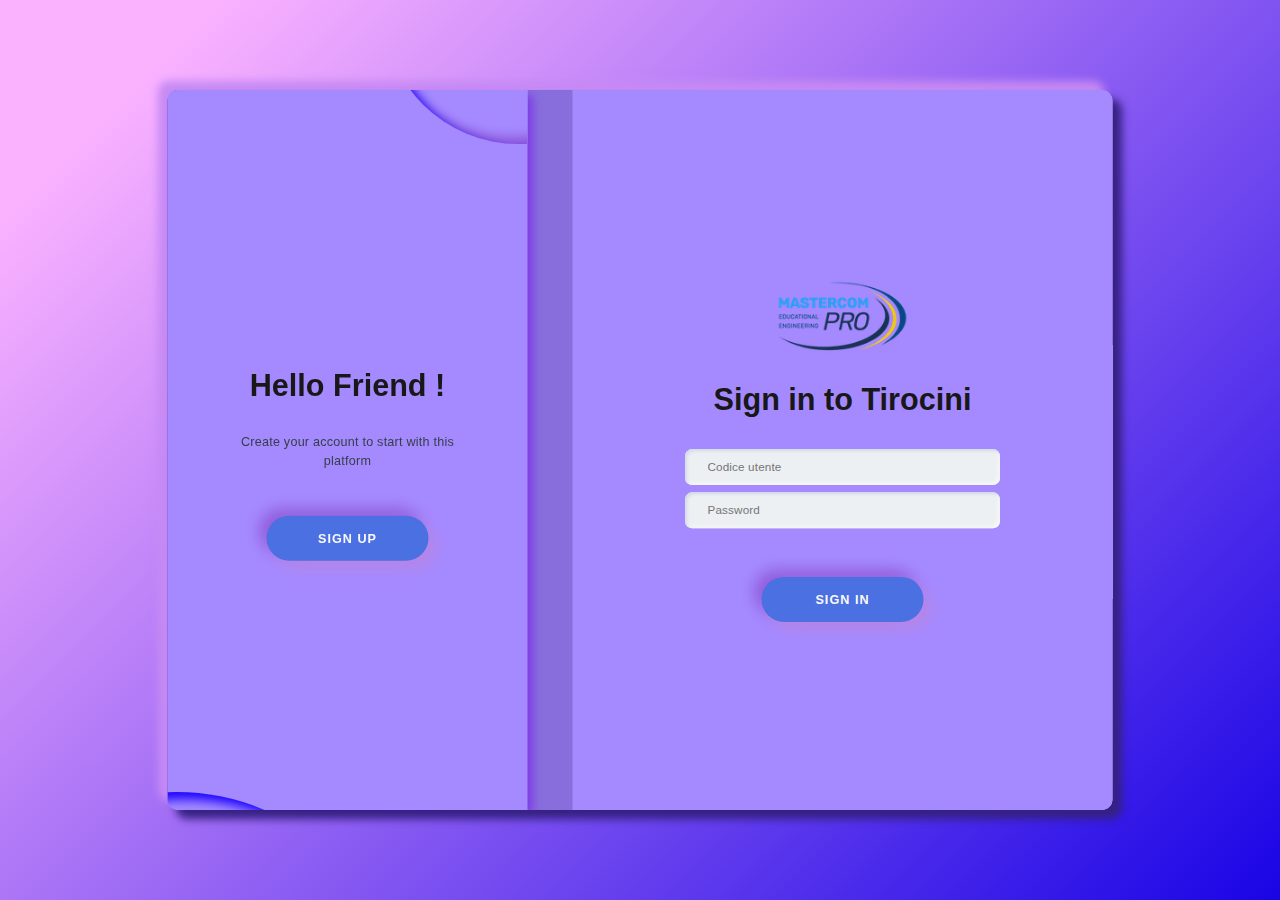
<file: index.html>
<!DOCTYPE html>
<html lang="en">

<head>
  <meta charset="utf-8">
  <meta name="viewport" content="width=device-width, initial-scale=1">
  <meta name="author" content="CodeHim">
  <title> Login Tirocini </title>
  <!-- Style CSS -->
  <link rel="stylesheet" href="./css/style.css">


</head>

<body>
  <!--$%adsense%$-->
  <main class="cd__main">
    <!-- Start DEMO HTML (Use the following code into your project)-->

    <div class="main">
      <div class="container a-container" id="a-container">
        <form class="form" id="b-form" method="" action="">
          <img src="mastercom.png" alt="logo">
          <h2 class="form_title title">Sign in to Tirocini</h2>
          
          <input class="form__input" type="text" placeholder="Codice utente">
          <input class="form__input" type="password" placeholder="Password">
          <button class="form__button button submit">SIGN IN</button>
        </form>
      </div>
      <div class="container b-container" id="b-container">
        <form class="form" id="a-form" method="" action="">
          <h2 class="form_title title">Create Account</h2>
          <span class="form__span">use your institute email</span>
          
          <!-- assegnare un codice casuale all'utente -->
          <input class="form__input" type="text" placeholder="Codice" disabled> 
          <input class="form__input" type="text" placeholder="Email">
          <input class="form__input" type="password" placeholder="Password">
          <button class="form__button button submit">SIGN UP</button>
        </form>
      </div>
      
      <div class="switch" id="switch-cnt">
        <div class="switch__circle switch__circle--t"></div>
        <div class="switch__circle"></div>
        
        
        <div class="switch__container " id="switch-c1">
          <h2 class="switch__title title">Hello Friend !</h2>
          <p class="switch__description description">Create your account to start with this platform</p>
          <button class="switch__button button switch-btn">SIGN UP</button>
        </div>
        <div class="switch__container is-hidden" id="switch-c2">
          <img src="mastercom.png" alt="logo">
          <h2 class="switch__title title">Welcome Back !</h2>
          <p class="switch__description description">Log in to Tirocini with your account</p>
          <button class="switch__button button switch-btn">SIGN IN</button>
        </div>
        
      </div>
    <!-- END EDMO HTML (Happy Coding!)-->
  </main>
  <!-- Script JS -->
  <script src="./js/script.js"></script>
  <!--$%analytics%$-->
</body>

</html>
</file>
<file: css/style.css>
*, *::after, *::before {
  margin: 0;
  padding: 0;
  box-sizing: border-box;
  user-select: none;
}

/* Generic */
body {
  width: 100%;
  height: 100vh;
  display: flex;
  justify-content: center;
  align-items: center;
  font-family: "Montserrat", sans-serif;
  font-size: 20px;
  background-image: linear-gradient(135deg, #FAB2FF 10%, #1904E5 100%);
  color: #343f46;
}

/**/
.main {
  position: relative;
  width: 1050px;
  height: 800px;
  padding: 25px;
  background-color: #886edc;
  box-shadow: 10px 10px 10px #362182, -10px -10px 10px #c68af4;
  border-radius: 12px;
  overflow: hidden;
}



@media (max-height: 1000px) {
  .main {
    transform: scale(1.1);
  }
}
@media (max-height: 900px) {
  .main {
    transform: scale(0.9);
  }
}
@media (max-height: 800px) {
  .main {
    transform: scale(0.8);
  }
}
@media (max-height: 600px) {
  .main {
    transform: scale(0.6);
  }
}

.container {
  display: flex;
  justify-content: center;
  align-items: center;
  position: absolute;
  top: 0;
  width: 600px;
  height: 100%;
  padding: 25px;
  background-color: #a58aff;
  transition: 1.25s;
}

.form {
  display: flex;
  justify-content: center;
  align-items: center;
  flex-direction: column;
  width: 100%;
  height: 100%;
}
.form__icon {
  object-fit: contain;
  width: 30px;
  margin: 0 5px;
  opacity: 0.5;
  transition: 0.15s;
}
.form__icon:hover {
  opacity: 1;
  transition: 0.15s;
  cursor: pointer;
}
.form__input {
  width: 350px;
  height: 40px;
  margin: 4px 0;
  padding-left: 25px;
  font-size: 13px;
  letter-spacing: 0.15px;
  border: none;
  outline: none;
  font-family: "Montserrat", sans-serif;
  background-color: #ecf0f3;
  transition: 0.25s ease;
  border-radius: 8px;
  box-shadow: inset 2px 2px 4px #d1d9e6, inset -2px -2px 4px #f9f9f9;
}
.form__input:focus {
  box-shadow: inset 4px 4px 4px #d1d9e6, inset -4px -4px 4px #f9f9f9;
}
.form__span {
  margin-top: 30px;
  margin-bottom: 12px;
}
.form__link {
  color: #181818;
  font-size: 15px;
  margin-top: 25px;
  border-bottom: 1px solid #56595b;
  line-height: 2;
}

.title {
  font-size: 34px;
  font-weight: 700;
  line-height: 3;
  color: #181818;
}

.description {
  font-size: 14px;
  letter-spacing: 0.25px;
  text-align: center;
  line-height: 1.6;
  
}

.button {
  width: 180px;
  height: 50px;
  border-radius: 25px;
  margin-top: 50px;
  font-weight: 700;
  font-size: 14px;
  letter-spacing: 1.15px;
  background-color: #4B70E2;
  color: #f9f9f9;
  box-shadow: 8px 8px 16px #b686e6, -8px -8px 16px #905bda;
  border: none;
  outline: none;
}

/**/
.a-container {
  z-index: 100;
  left: calc(100% - 600px );
}

.b-container {
  left: calc(100% - 600px );
  z-index: 0;
}

.switch {
  display: flex;
  justify-content: center;
  align-items: center;
  position: absolute;
  top: 0;
  left: 0;
  height: 100%;
  width: 400px;
  padding: 50px;
  z-index: 200;
  transition: 1.25s;
  background-color: #a58aff;
  overflow: hidden;
  box-shadow: 6px 6px 10px #7e39e6, -6px -6px 10px #905bda;
}
.switch__circle {
  position: absolute;
  width: 500px;
  height: 500px;
  border-radius: 50%;
  background-color: #a58aff;
  box-shadow: inset 8px 8px 12px #1900ff, inset -8px -8px 12px #905bda;
  bottom: -60%;
  left: -60%;
  transition: 1.25s;
}
.switch__circle--t {
  top: -30%;
  left: 60%;
  width: 300px;
  height: 300px;
}
.switch__container {
  display: flex;
  justify-content: center;
  align-items: center;
  flex-direction: column;
  position: absolute;
  width: 400px;
  padding: 50px 55px;
  transition: 1.25s;
}
.switch__button {
  cursor: pointer;
}
.switch__button:hover {
  box-shadow: 6px 6px 10px #1800f4, -6px -6px 10px 905bda#f9f9f9;
  transform: scale(0.985);
  transition: 0.25s;
}
.switch__button:active, .switch__button:focus {
  box-shadow: 2px 2px 6px #968ee2, -2px -2px 6px #905bda;
  transform: scale(0.97);
  transition: 0.25s;
}

/**/
.is-txr {
  left: calc(100% - 400px );
  transition: 1.25s;
  transform-origin: left;
}

.is-txl {
  left: 0;
  transition: 1.25s;
  transform-origin: right;
}

.is-z200 {
  z-index: 200;
  transition: 1.25s;
}

.is-hidden {
  visibility: hidden;
  opacity: 0;
  position: absolute;
  transition: 1.25s;
}

.is-gx {
  animation: is-gx 1.25s;
}

@keyframes is-gx {
  0%, 10%, 100% {
    width: 400px;
  }
  30%, 50% {
    width: 500px;
  }
}
</file>
